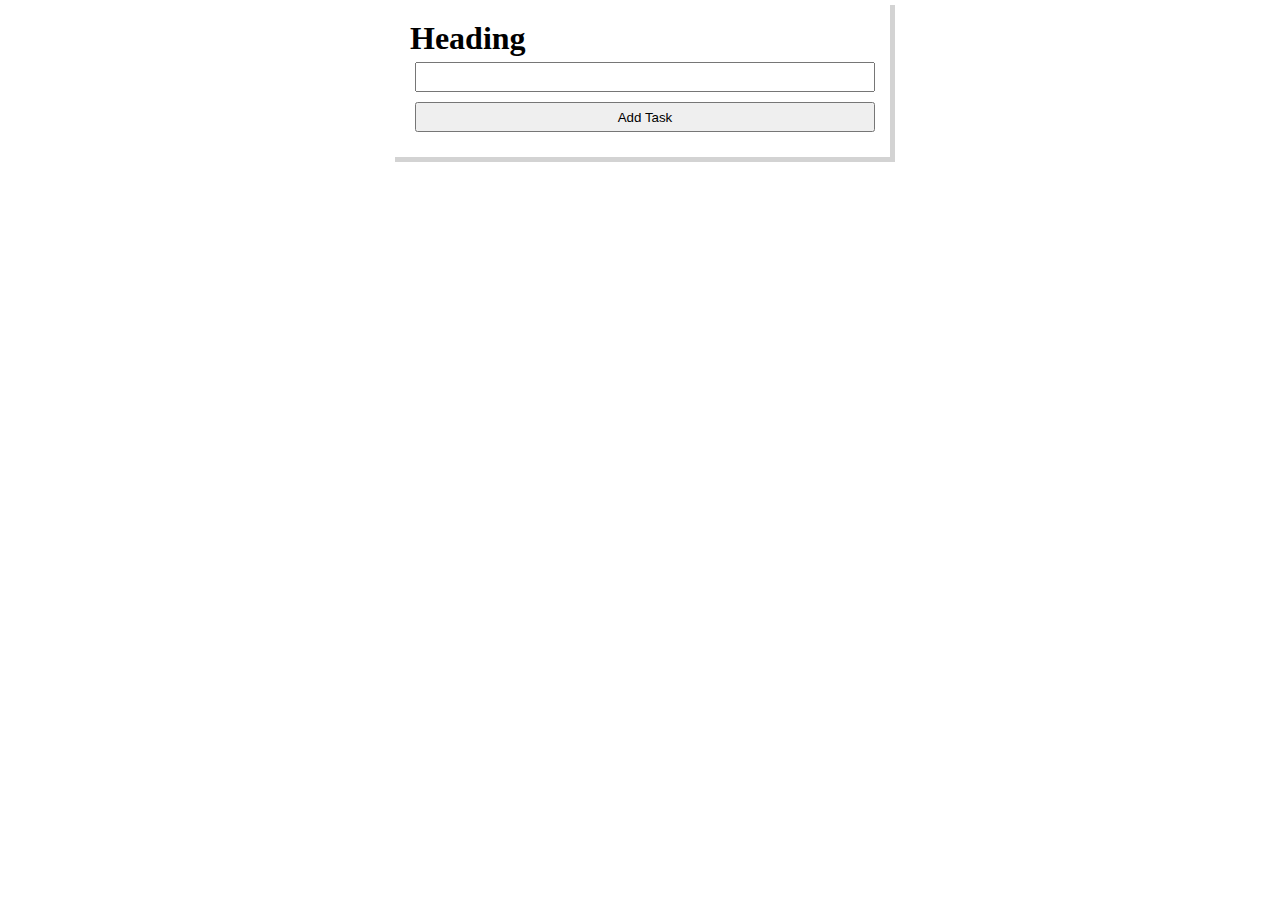
<file: Dom-Practice/index.html>
<!DOCTYPE html>
<html lang="en">
<head>
  <meta charset="UTF-8">
  <meta name="viewport" content="width=device-width, initial-scale=1.0">
  <title>Document</title>
  <link rel="stylesheet" href="style.css"/>
</head>
<body>
  <div class="container">
    <h1>Heading</h1>
    <input type="text"/>
    <button id="add_task">Add Task</button>
    <ul>

    </ul>
  </div>
<script src="scripts.js"> </script>
</body>
</html>
</file>
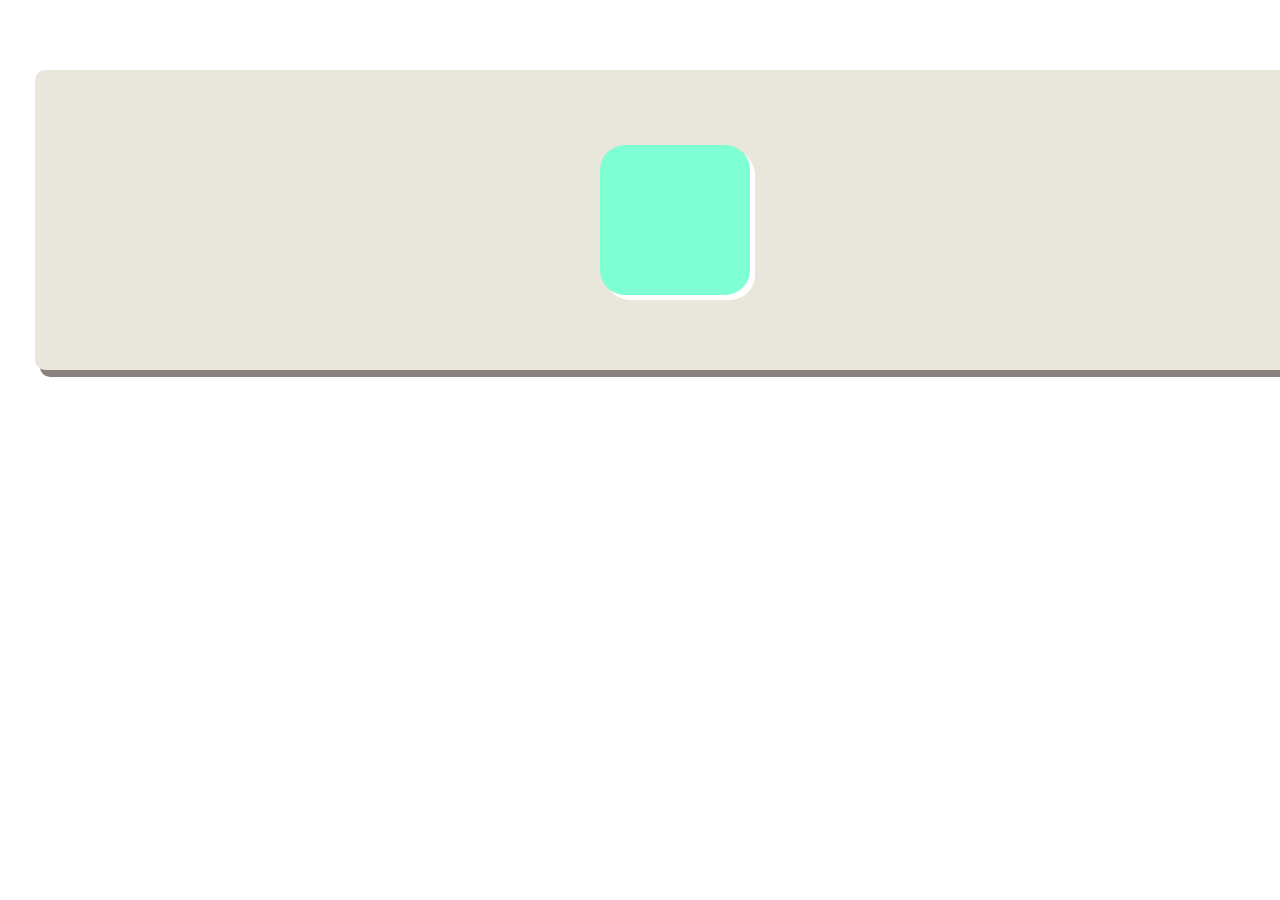
<file: work2/index.html>
<!DOCTYPE html>
<html lang="en">
<head>
  <meta charset="UTF-8">
  <meta name="viewport" content="width=device-width, initial-scale=1.0">
  <title>Dram kit</title>
  <link rel="stylesheet" href="css/style.css">
</head>
<body>
  <div class="container">
    <div id="drum" class="drum">
    
    </div>
   
    
  </div>
  <script src="js/script.js"></script>
</body>
</html>
</file>
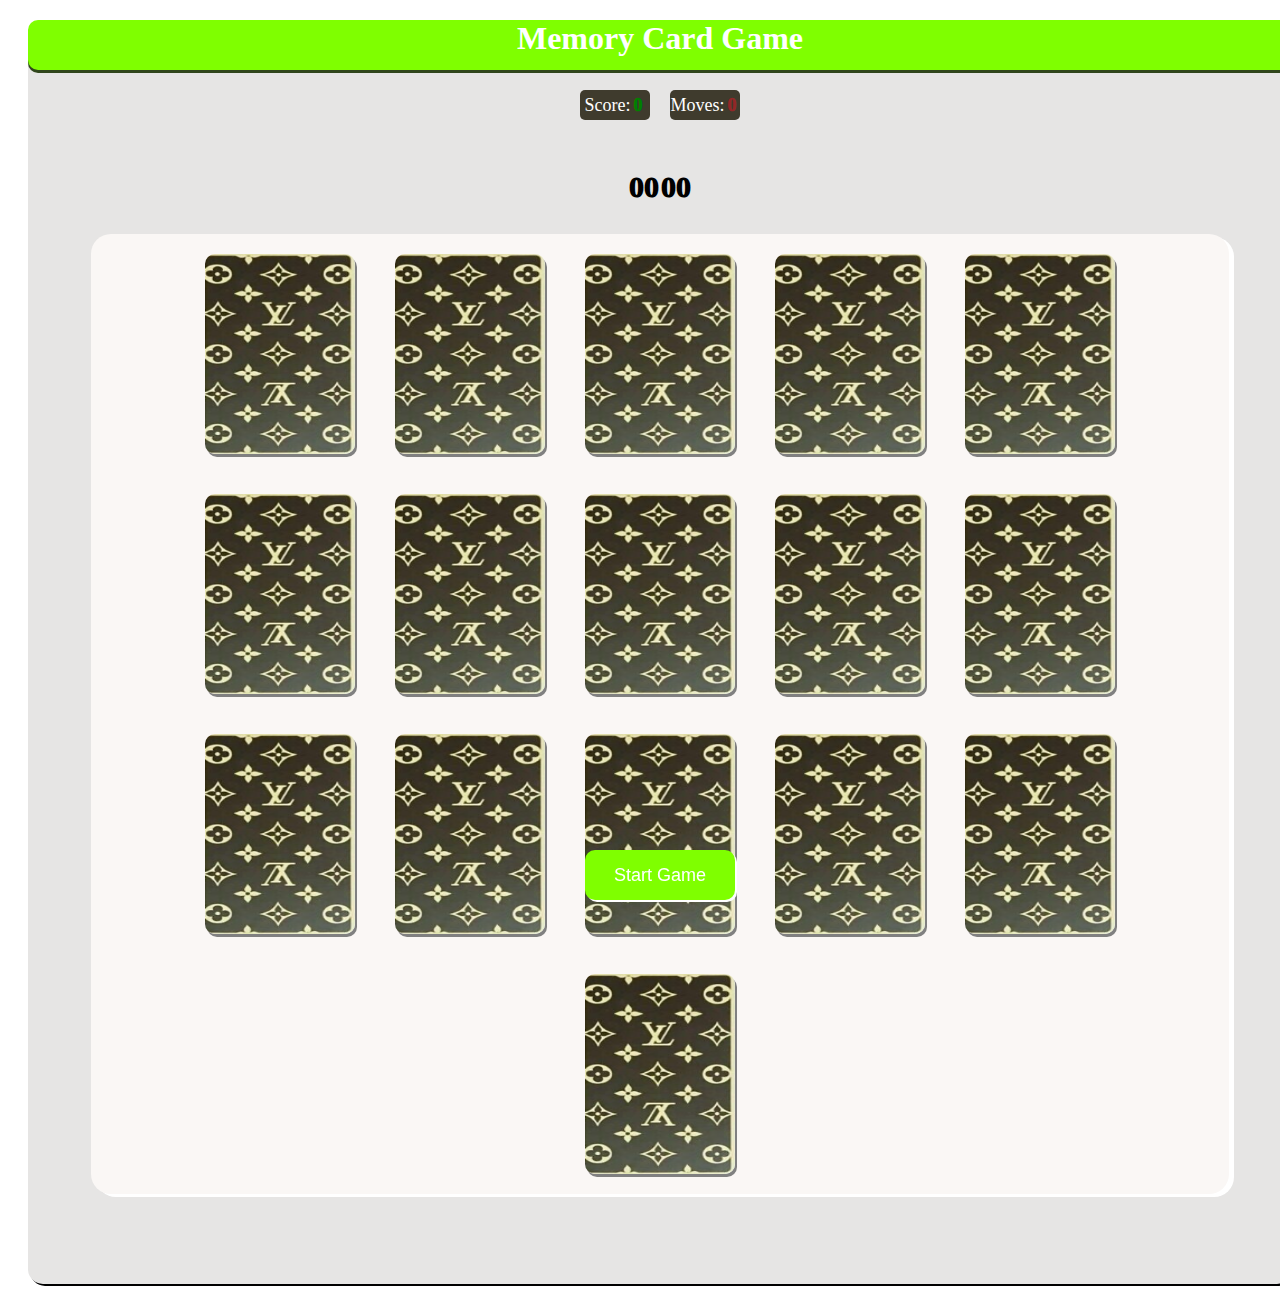
<file: work3-memory-card-game/index.html>
<!DOCTYPE html>
<html lang="en">
<head>

  <title>Memory Card Game</title>
  <link rel="stylesheet" href="css/styles.css">
</head>
<body>
  <header></header>
  <main>
    <div class="container">
      <h1>Memory Card Game</h1>
      <div id="score" class="score">
        <p>Score: <span id="score-value" style="color: green; font-size: 18px; font-weight: 1000; margin: 3px;">0</span></p> 
        <p>Moves: <span id="moves-value" style="color: rgb(146, 39, 39); font-size: 18px; font-weight: 1000; margin: 3px;">0</span></p>
      </div>
      <div id="time" class="time">
        <p id="min">00</p><p id="sec">00</p>
      </div>
      <div id="game-board" class="game-board">
        <div class="card">  </div>
        <div class="card">  </div>  
        <div class="card">  </div>
        <div class="card">  </div> 
        <div class="card">  </div>
        <div class="card">  </div>
        <div class="card">  </div>
        <div class="card">  </div> 
        <div class="card">  </div>
        <div class="card">  </div>
        <div class="card">  </div>
        <div class="card">  </div>
        <div class="card">  </div>
        <div class="card">  </div>
        <div class="card">  </div>
        <div class="card">  </div>
      </div>
      <button id="start-game" class="start-game">Start Game</button>  
    </div>

  </main>
  <footer></footer>
  <script src="js/scripts.js"></script>
</body>
</html>
</file>
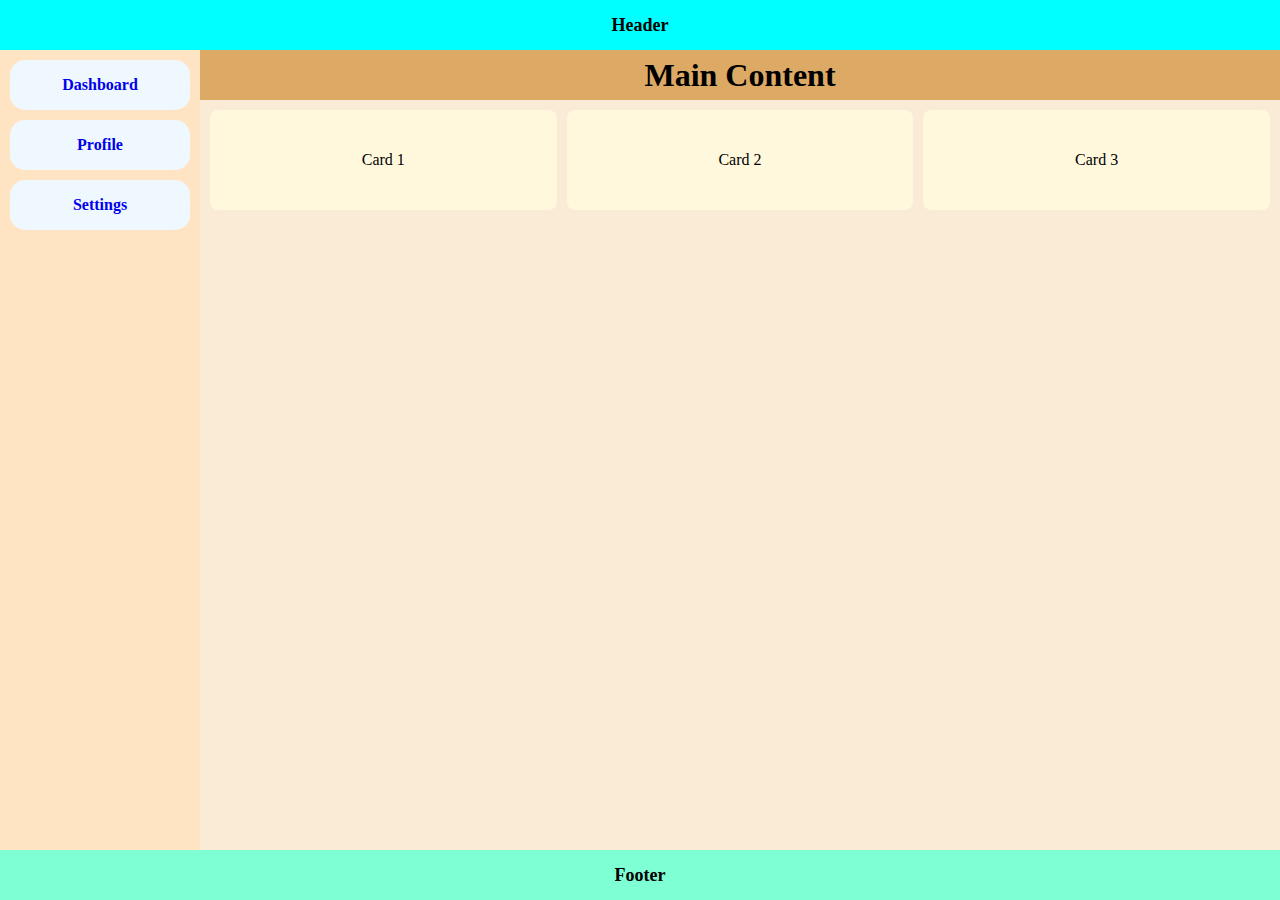
<file: css-practice/positioning.html>
<!DOCTYPE html>
<html lang="en">
<head>
  <meta charset="UTF-8">
  <title>Flexbox Layout Exercise</title>
  <link rel="stylesheet" href="style.css">
</head>
<body>
  <div class="container">
    <header class="header">Header</header>

    <div class="layout">
      <aside class="sidebar">
        <nav>
          <a href="#">Dashboard</a>
          <a href="#">Profile</a>
          <a href="#">Settings</a>
        </nav>
      </aside>

      <main class="main">
        <h1>Main Content</h1>
        <div class="cards">
          <div class="card">Card 1</div>
          <div class="card">Card 2</div>
          <div class="card">Card 3</div>
        </div>
      </main>
    </div>

    <footer class="footer">Footer</footer>
  </div>
</body>
</html>
</file>
<file: Dom-Practice/style.css>
*{
  padding: 0px;
  margin: 0px;
  box-sizing: border-box;
}
body{
  display: flex;
  justify-content: center;
}
.container{
  background-color: white;
  padding: 20px;
  box-shadow: 5px 5px lightgray;
  width: 500px;
}
.container input, button{
  width: 100%;
  margin: 5px;
  height: 30px;
}
.container ul{
  display: flex;
  flex-direction: column;
  gap: 7px;
}
.container ul li{
  background-color: gray;
  border-radius: 10px;
  height: 30px;
  text-align: center;
  padding: 5px;
  list-style: none;
 
}
.complited{
  display: none;
}
</file>
<file: work2/css/style.css>
*{
  border: 0;
  padding: 0;
  margin: 0;
  box-sizing: border-box;
}
.container{
  background-color:rgb(233, 230, 220);
  min-width: 300px;
  height: 300px;
  position: relative;
  top : 70px;
  left: 35px;
  border-radius: 10px;
  box-shadow: 5px 7px rgb(138, 128, 128);
  display: flex;
  justify-content: center;
  align-items: center;
  gap: 15px;
  flex-wrap: wrap;
}
.drum{
 background-color: aquamarine;
 min-height: 150px;
 min-width: 150px;
 border-radius: 25px;
 box-shadow: 5px 5px white;
}
.drum:hover{
  cursor: pointer;
  transform: scale(1.05);
}
.sound{
  visibility: hidden;
}
.clicked{
  transition: 0.5s ease-in-out;
  transform: scale(1.05);
}
</file>
<file: work3-memory-card-game/css/styles.css>
.container{
  background-color: rgb(230, 229, 228);
  margin: 20Px;
  width: 100%;
  display: flex;
  flex-direction: column;
  align-items: center;
  border-radius: 15px;
  box-shadow: 2px 2px;
}
.container h1{
  font-family: 700;
  background-color: chartreuse;
  height: 50px;
  width: 100%;
  text-align: center;
  border-radius: 10px;
  box-shadow: 0px 3px  rgb(48, 70, 27) ;
  color: white;
  margin: 0;
}
.score{
  display: flex;
  gap: 20px;
  margin: 20px;
  height: 30px;
  justify-content: center;
  align-items: center;
}
.score p{
  color: white;
  font-family: 700;
  font-size: 18px;
  background-color: rgb(63, 59, 45);
  height: 30px;
  width: 70px;
  border-radius: 5px;
  display: flex;
  justify-content: center;
  align-items: center;
}
.game-board{
  background-color:rgb(250, 247, 245);
  display: flex;
  flex-wrap: wrap;
  justify-content: center;
  align-items: center;
  max-width: 90%;
  border-radius: 20px;
  box-shadow: 5px 3px white;
}
.card{
  display: inline-block;
  min-height: 200px;
  min-width: 150px;
  background-image: url('../images/back.PNG');
  background-repeat:round;
  margin: 20px;
  border-radius: 10px;
  box-shadow: 2px 3px gray;
  
}
.card:hover{
  transform: scale(1.1);
  cursor:pointer;
}
.start-game{
  position: sticky;
  bottom: 0;
  height: 50px;
  width: 150px;
  background-color: chartreuse;
  border: 0;
  margin: 20px;
  border-radius: 10px;
  box-shadow: 2px 2px;
  color: white;
  font-family: 700;
  font-size: 18px;
  cursor: pointer;
}
.start-game:hover{
  transform: scaleX(1.05);
}
.clicked{
  background-repeat: round;
}
.time{
  display: flex;
  gap: 2px;
}
.time p{
  font-size: 30px;
  font-weight: 1000;
  color: black;

}
</file>
<file: css-practice/style.css>
/* *{
  border: 0px;
  padding: 0px;
  margin: 0px;
  box-sizing: border-box;
}
.container{
  display: flex;
  flex-direction: column;
}
.container header{
  background-color: aqua;
  position: fixed;
  width: 100%;
  height: 50px;
  font-size: 18px;
  font-weight: 700;
  display: flex;
  align-items: center;
  justify-content: center;
  z-index: 100;
}
.layout{
  position: relative;
  top: 50px;
  display: flex;
  height: 90vh;
}
.layout .sidebar{
  background-color: bisque;
  display: flex;
  width: 200px;
}
.layout .main{
  background-color: cadetblue;
  flex-grow: 1;
  display: flex;
  flex-direction: column;
}
.layout h1{
  background-color: rgb(221, 170, 102);
  height: 50px;
  display: flex;
  justify-content: center;
  align-items: center;
 
}
.layout .cards{
  display: flex;
  justify-content: center;
  background-color: antiquewhite;
  flex: 1;
  gap:10px;
  flex-wrap: wrap;
}
.cards .card{
  background-color: cornsilk;
  height: 100px;
  margin: 20px 5px;
  display: flex;
  justify-content: center;
  align-items: center;
  flex-grow: 1;
  min-width: 100px;
}

.sidebar nav{
  display: flex;
  flex-direction: column;
  gap:10px;
  width: 100%;
  margin: 5px;
}
.sidebar nav a{
  background-color: aliceblue;
  height: 50px;
  display: flex;
  justify-content: center;
  align-items: center;
  text-decoration: none;
  border-radius: 15px;
  font-weight: 550;
}
.container footer{
  background-color: aquamarine;
  height: 50px;
  position: fixed;
  font-size: 18px;
  font-weight: 700;
  display: flex;
  justify-content: center;
  align-items: center;
  width: 100%;
  bottom: 0;
} */
/* ======================================= */
* {
  margin: 0;
  padding: 0;
  box-sizing: border-box;
}

.container {
  display: grid;
  grid-template-areas:
    "header"
    "layout"
    "footer";
  grid-template-rows: 50px 1fr 50px;
  grid-template-columns:1fr;
  height: 100vh;
}

/* Header */
.container header {
  grid-area: header;
  background-color: aqua;
  display: flex;
  align-items: center;
  justify-content: center;
  font-size: 18px;
  font-weight: 700;
  position: sticky;
  top: 0;
  z-index: 100;
}

/* Footer */
.container footer {
  grid-area: footer;
  background-color: aquamarine;
  display: flex;
  align-items: center;
  justify-content: center;
  font-size: 18px;
  font-weight: 700;
  position: sticky;
  bottom: 0;
}
.layout {
  display: grid;
  grid-template-areas: "sidebar main";
  grid-template-columns: 200px 1fr;
  height: 100%;
}

/* Sidebar */
.sidebar {
  grid-area: sidebar;
  background-color: bisque;
  display: flex;
  flex-direction: column;
  padding: 10px;
  gap: 10px;
}

/* Sidebar nav links */
.sidebar nav {
  display: flex;
  flex-direction: column;
  gap: 10px;
  width: 100%;
}

.sidebar nav a {
  background-color: aliceblue;
  height: 50px;
  display: flex;
  justify-content: center;
  align-items: center;
  text-decoration: none;
  border-radius: 15px;
  font-weight: 550;
}

/* Main content */
.main {
  grid-area: main;
  background-color: cadetblue;
  display: flex;
  flex-direction: column;
}

/* Main title */
.main h1 {
  background-color: rgb(221, 170, 102);
  height: 50px;
  display: flex;
  justify-content: center;
  align-items: center;
}

/* Cards section */
.cards {
  display: grid;
  grid-template-columns: repeat(auto-fit, minmax(150px, 1fr));
  gap: 10px;
  padding: 10px;
  background-color: antiquewhite;
  flex: 1;
}

.card {
  background-color: cornsilk;
  display: flex;
  align-items: center;
  justify-content: center;
  height: 100px;
  border-radius: 8px;
}
.card {
  transition: transform 0.3s ease;
}
.card:hover {
  transform: scale(1.1);
}
@keyframes slideIn {
  from {
    transform: translateX(-100%);
  }
  to {
    transform: translateX(0);
  }
}

.card {
  animation: slideIn 5s ease-out;
}
.card:hover {
  transform: rotate(10deg) scale(1.1);
}
.time{
  background-color: black;
}
</file>
